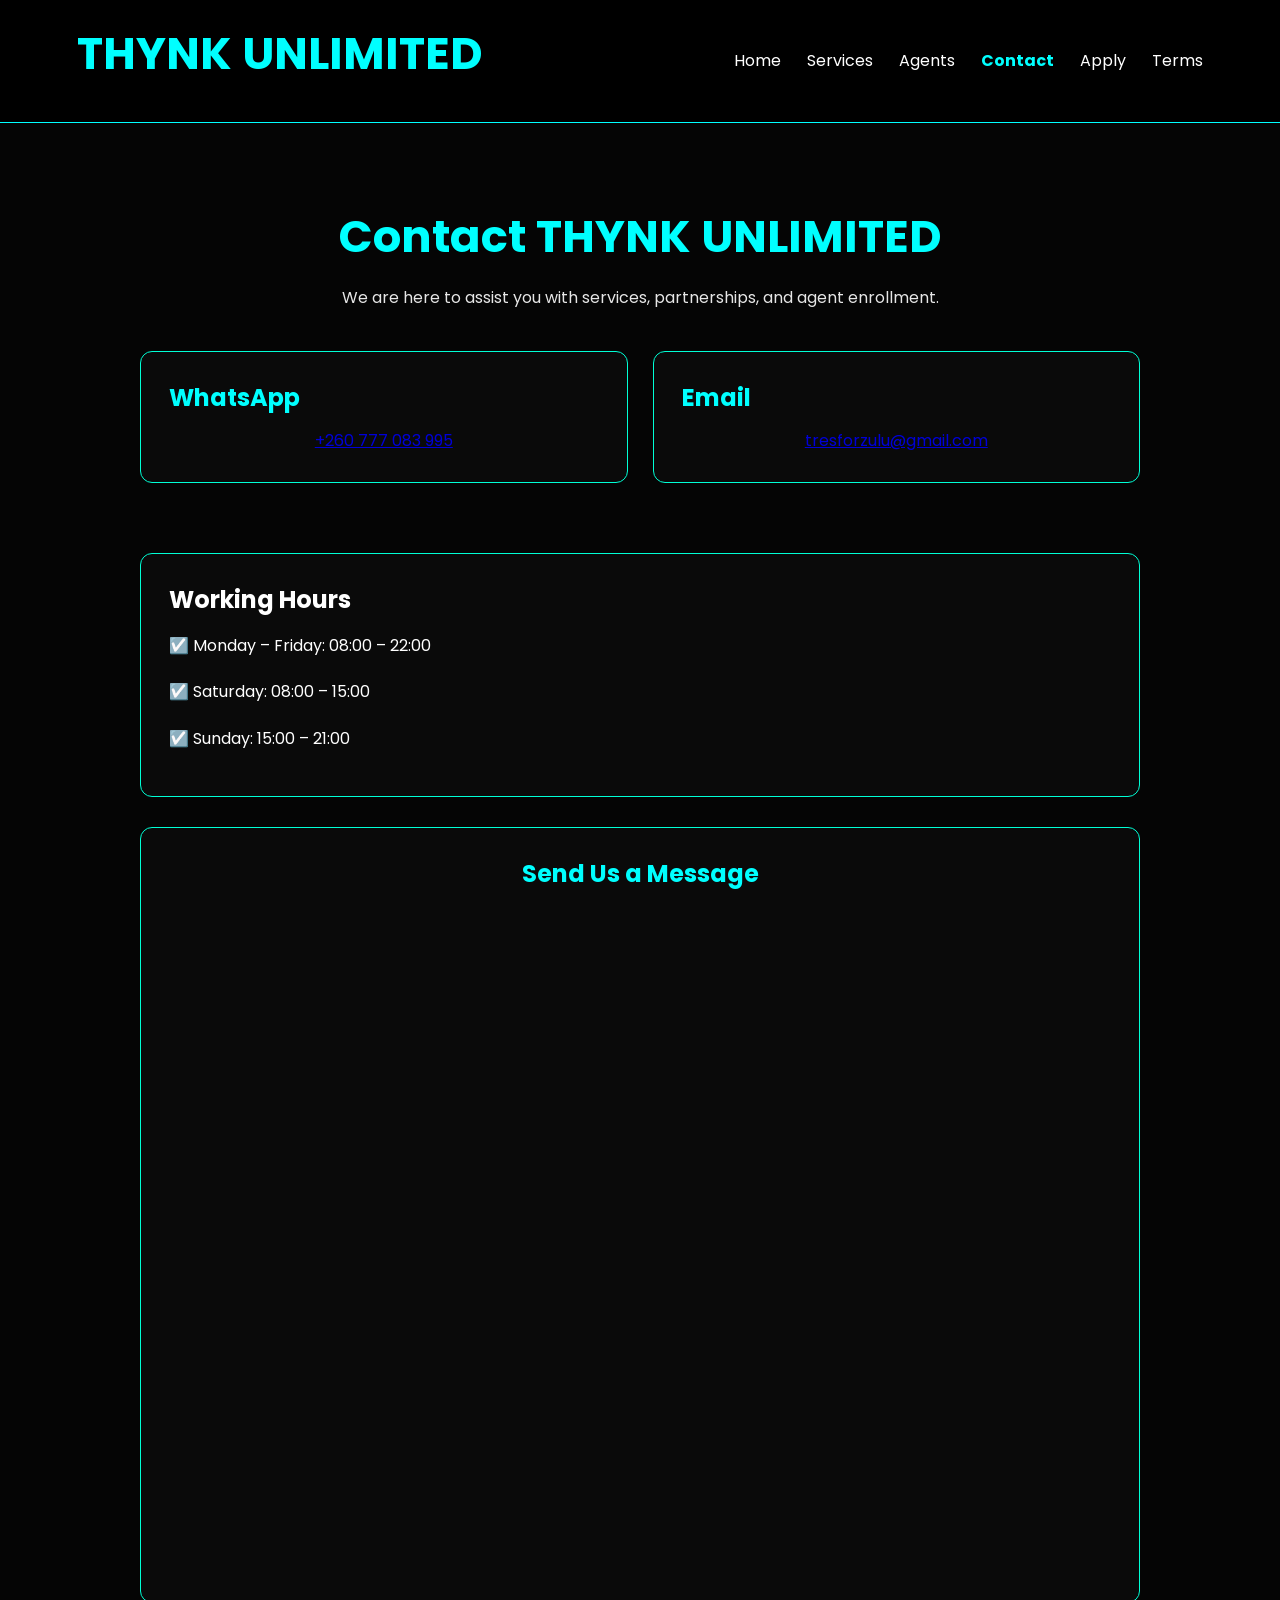
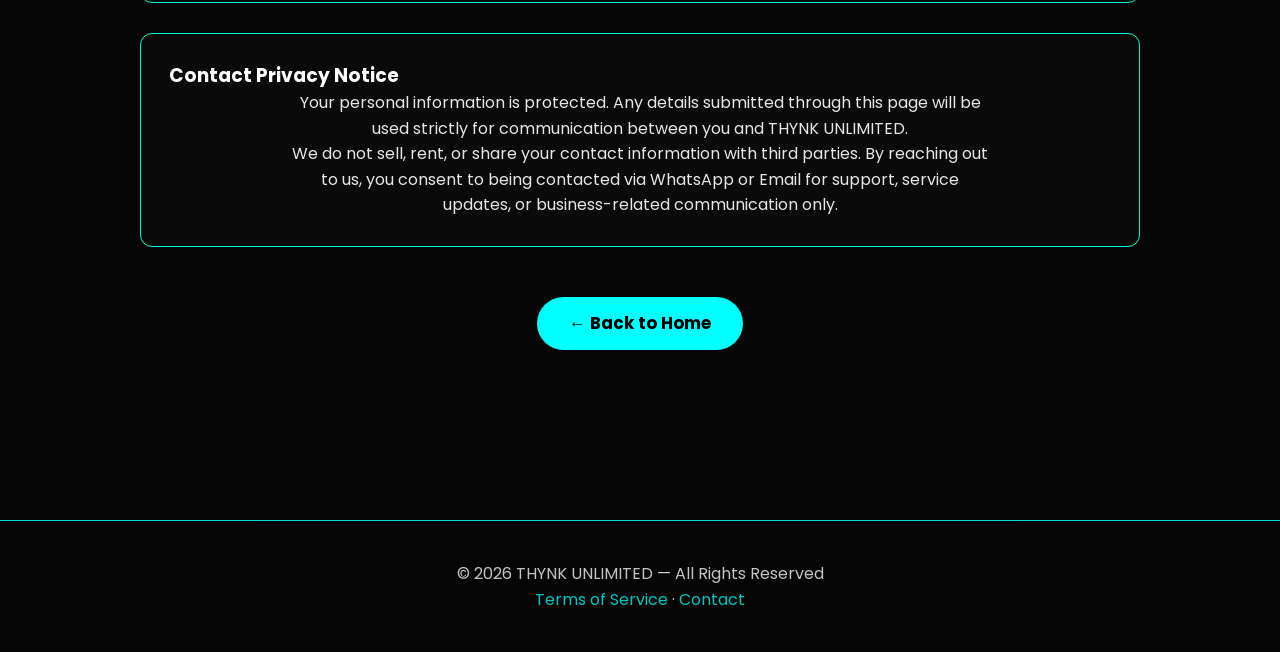
<file: contact.html>
<!DOCTYPE html>
<html lang="en">
<head>
  <meta charset="utf-8" />
  <meta name="viewport" content="width=device-width, initial-scale=1" />
  <title>Contact — THYNK UNLIMITED</title>

  <link href="https://fonts.googleapis.com/css2?family=Poppins:wght@300;500;700&display=swap" rel="stylesheet">

  <style>
    *{margin:0;padding:0;box-sizing:border-box;font-family:'Poppins',sans-serif;}
    body{background:#050505;color:#fff;line-height:1.5;}

    /* NAVBAR (matches index.html) */
    nav{display:flex;justify-content:space-between;align-items:center;padding:20px 6%;background:#000;border-bottom:1px solid #0ff;}
    nav h1 a{color:#0ff;text-decoration:none;font-weight:700;}
    nav .nav-links a{color:#fff;margin-left:22px;text-decoration:none;transition:0.25s;}
    nav .nav-links a:hover{color:#0ff;}
    nav .nav-links a.active{color:#0ff;font-weight:700;}

    /* PAGE */
    .page{padding:80px 6%;max-width:1200px;margin:auto;}
    .container{max-width:1000px;margin:auto;}
    h1{font-size:2.8rem;color:#0ff;margin-bottom:15px;text-align:center;}
    p{text-align:center;opacity:0.9;max-width:700px;margin:auto;line-height:1.6;}

    /* CLEAN CARDS (no blinding glows) */
    .contact-card, .working-hours, .privacy-box, .contact-form {
      background:#0a0a0a;
      padding:28px;
      border-radius:12px;
      border:1px solid #00ffd5;
      margin-bottom:30px;
    }
    .contact-card:hover, .working-hours:hover, .privacy-box:hover, .contact-form:hover {
      transform:translateY(-4px);
      border-color:#0ff;
    }

    .contact-grid {
      display:grid;
      grid-template-columns:repeat(auto-fit,minmax(250px,1fr));
      gap:25px;
      margin:40px 0;
    }
    .contact-card h2 {color:#0ff;margin-bottom:12px;font-size:1.5rem;}

    .working-hours ul {list-style:none;padding:0;line-height:2.3;}
    .working-hours li {margin:10px 0;}

    /* TALLY FORM */
    .contact-form h2 {
      text-align:center;
      color:#0ff;
      margin-bottom:25px;
    }
    iframe {
      width:100%;
      border:none;
      background:transparent;
      border-radius:8px;
      min-height:620px;
    }

    /* BACK TO HOME BUTTON */
    .back-home {
      text-align:center;
      margin:50px 0 30px;
    }
    .btn {
      display:inline-block;
      padding:14px 32px;
      background:#0ff;
      color:#000;
      text-decoration:none;
      border-radius:30px;
      font-weight:700;
      transition:0.3s;
      font-size:1.05rem;
    }
    .btn:hover {
      background:#00e6cc;
      transform:translateY(-3px);
      box-shadow:0 0 15px #0ff;
    }

    /* FOOTER */
    footer{text-align:center;padding:40px 6%;border-top:1px solid #0ff;margin-top:60px;opacity:0.85;}
    footer a{color:#0ff;text-decoration:none;}

    /* RESPONSIVE */
    @media(max-width:768px){
      .page{padding:60px 4%;}
      h1{font-size:2.3rem;}
      nav{padding:16px 4%;}
      .btn{padding:13px 28px;}
    }
    a:focus, button:focus {outline:3px solid rgba(0,255,255,0.3);outline-offset:4px;}
  </style>
</head>
<body>

  <!-- NAV -->
  <nav>
    <h1><a href="index.html" aria-label="THYNK UNLIMITED home">THYNK UNLIMITED</a></h1>
    <div class="nav-links" role="navigation" aria-label="Main navigation">
      <a href="index.html">Home</a>
      <a href="services.html">Services</a>
      <a href="agents.html">Agents</a>
      <a href="contact.html" class="active">Contact</a>
      <a href="application.html">Apply</a>
      <a href="terms.html">Terms</a>
    </div>
  </nav>

  <!-- CONTACT PAGE -->
  <section class="page" id="contact">
    <div class="container">
      <h1>Contact THYNK UNLIMITED</h1>
      <p>We are here to assist you with services, partnerships, and agent enrollment.</p>

      <div class="contact-grid">
        <div class="contact-card">
          <h2>WhatsApp</h2>
          <p><a href="https://wa.me/260777083995" target="_blank">+260 777 083 995</a></p>
        </div>

        <div class="contact-card">
          <h2>Email</h2>
          <p><a href="mailto:tresforzulu@gmail.com">tresforzulu@gmail.com</a></p>
        </div>
      </div>

      <div class="working-hours">
        <h2>Working Hours</h2>
        <ul>
          <li>☑️ Monday – Friday: 08:00 – 22:00</li>
          <li>☑️ Saturday: 08:00 – 15:00</li>
          <li>☑️ Sunday: 15:00 – 21:00</li>
        </ul>
      </div>

      <!-- TALLY FORM (working embed) -->
      <div class="contact-form">
        <h2>Send Us a Message</h2>
        <iframe 
          src="https://tally.so/embed/jayJeY?alignLeft=1&hideTitle=1&transparentBackground=1&dynamicHeight=1" 
          width="100%" 
          height="650" 
          frameborder="0" 
          marginheight="0" 
          marginwidth="0" 
          title="THYNK UNLIMITED Contact Form">
        </iframe>
      </div>

      <div class="privacy-box">
        <h3>Contact Privacy Notice</h3>
        <p>Your personal information is protected. Any details submitted through this page will be used strictly for communication between you and THYNK UNLIMITED.</p>
        <p>We do not sell, rent, or share your contact information with third parties. By reaching out to us, you consent to being contacted via WhatsApp or Email for support, service updates, or business-related communication only.</p>
      </div>

      <!-- NEW: BACK TO HOME BUTTON -->
      <div class="back-home">
        <a href="index.html" class="btn">← Back to Home</a>
      </div>
    </div>
  </section>

  <!-- FOOTER -->
  <footer role="contentinfo">
    <p>© 2026 THYNK UNLIMITED — All Rights Reserved</p>
    <p><a href="terms.html">Terms of Service</a> · <a href="contact.html">Contact</a></p>
  </footer>

</body>
</html>
</file>
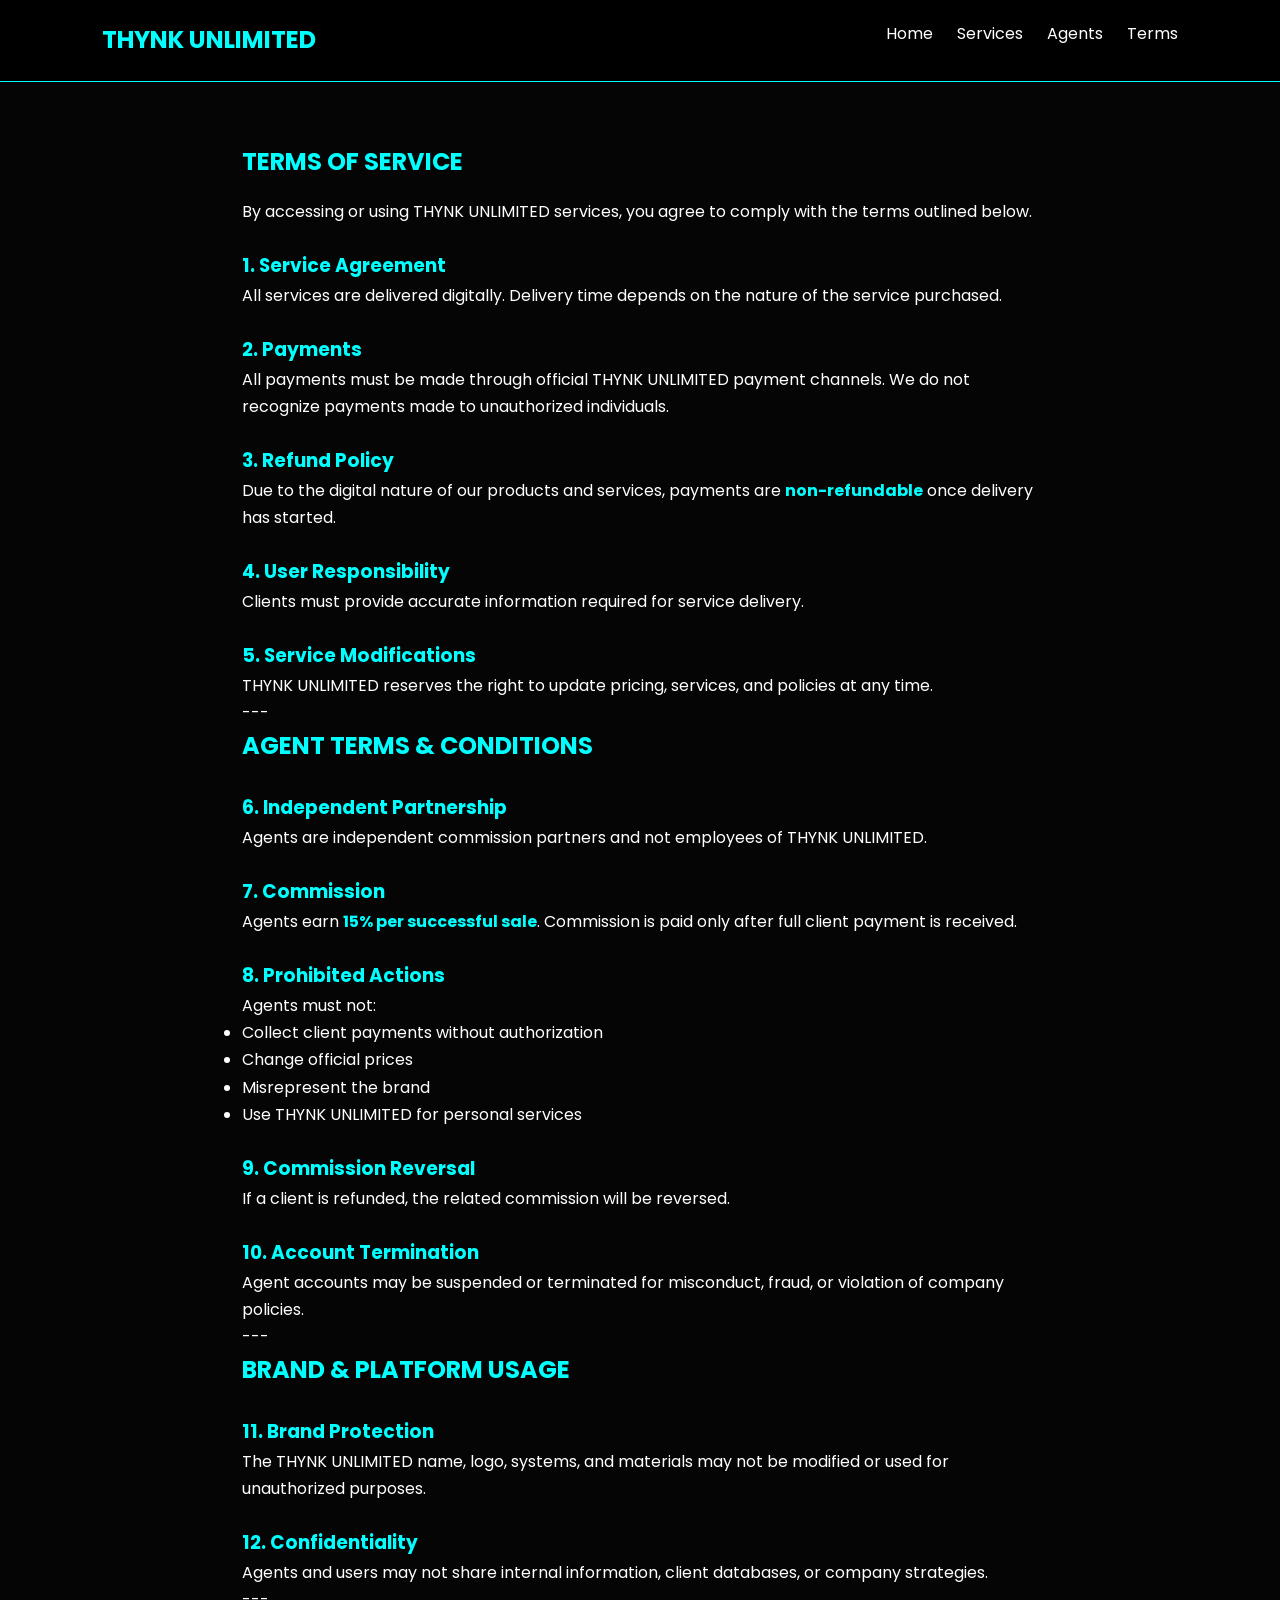
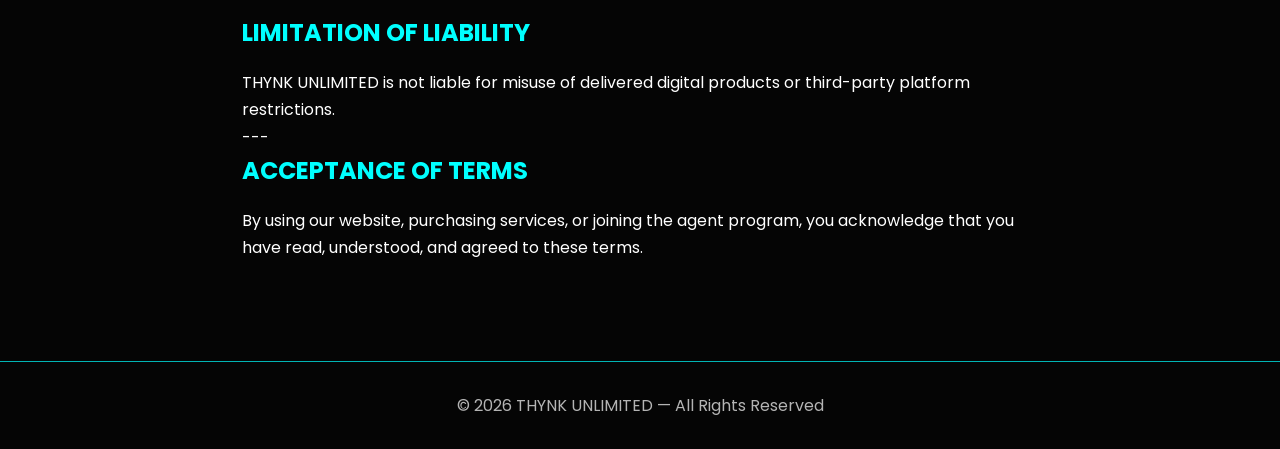
<file: terms.html>
<!DOCTYPE html>
<html lang="en">
<head>
<meta charset="UTF-8">
<meta name="viewport" content="width=device-width, initial-scale=1.0">
<title>Terms of Service | THYNK UNLIMITED</title>

<link href="https://fonts.googleapis.com/css2?family=Poppins:wght@300;500;700&display=swap" rel="stylesheet">

<style>
*{margin:0;padding:0;box-sizing:border-box;font-family:'Poppins',sans-serif;}
body{background:#050505;color:white;line-height:1.7;}

nav{
display:flex;
justify-content:space-between;
padding:20px 8%;
background:#000;
border-bottom:1px solid #0ff;
}

nav h1{color:#0ff;}
nav a{color:white;margin-left:20px;text-decoration:none;}

section{padding:60px 8%;max-width:1000px;margin:auto;}

h2{color:#0ff;margin-bottom:15px;}
h3{color:#0ff;margin-top:25px;}

.highlight{color:#0ff;font-weight:bold;}

footer{
text-align:center;
padding:30px;
border-top:1px solid #0ff;
margin-top:40px;
opacity:0.7;
}
</style>
</head>

<body>

<!-- NAV -->
<nav>
<h1>THYNK UNLIMITED</h1>
<div>
<a href="index.html">Home</a>
<a href="services.html">Services</a>
<a href="agents.html">Agents</a>
<a href="terms.html">Terms</a>
</div>
</nav>

<section>

<h2>TERMS OF SERVICE</h2>

<p>By accessing or using THYNK UNLIMITED services, you agree to comply with the terms outlined below.</p>

<h3>1. Service Agreement</h3>
<p>All services are delivered digitally. Delivery time depends on the nature of the service purchased.</p>

<h3>2. Payments</h3>
<p>All payments must be made through official THYNK UNLIMITED payment channels. We do not recognize payments made to unauthorized individuals.</p>

<h3>3. Refund Policy</h3>
<p>Due to the digital nature of our products and services, payments are <span class="highlight">non-refundable</span> once delivery has started.</p>

<h3>4. User Responsibility</h3>
<p>Clients must provide accurate information required for service delivery.</p>

<h3>5. Service Modifications</h3>
<p>THYNK UNLIMITED reserves the right to update pricing, services, and policies at any time.</p>

---

<h2>AGENT TERMS & CONDITIONS</h2>

<h3>6. Independent Partnership</h3>
<p>Agents are independent commission partners and not employees of THYNK UNLIMITED.</p>

<h3>7. Commission</h3>
<p>Agents earn <span class="highlight">15% per successful sale</span>. Commission is paid only after full client payment is received.</p>

<h3>8. Prohibited Actions</h3>
<p>Agents must not:</p>
<ul>
<li>Collect client payments without authorization</li>
<li>Change official prices</li>
<li>Misrepresent the brand</li>
<li>Use THYNK UNLIMITED for personal services</li>
</ul>

<h3>9. Commission Reversal</h3>
<p>If a client is refunded, the related commission will be reversed.</p>

<h3>10. Account Termination</h3>
<p>Agent accounts may be suspended or terminated for misconduct, fraud, or violation of company policies.</p>

---

<h2>BRAND & PLATFORM USAGE</h2>

<h3>11. Brand Protection</h3>
<p>The THYNK UNLIMITED name, logo, systems, and materials may not be modified or used for unauthorized purposes.</p>

<h3>12. Confidentiality</h3>
<p>Agents and users may not share internal information, client databases, or company strategies.</p>

---

<h2>LIMITATION OF LIABILITY</h2>

<p>THYNK UNLIMITED is not liable for misuse of delivered digital products or third-party platform restrictions.</p>

---

<h2>ACCEPTANCE OF TERMS</h2>

<p>By using our website, purchasing services, or joining the agent program, you acknowledge that you have read, understood, and agreed to these terms.</p>

</section>

<footer>
<p>© 2026 THYNK UNLIMITED — All Rights Reserved</p>
</footer>

</body>
</html>
</file>
